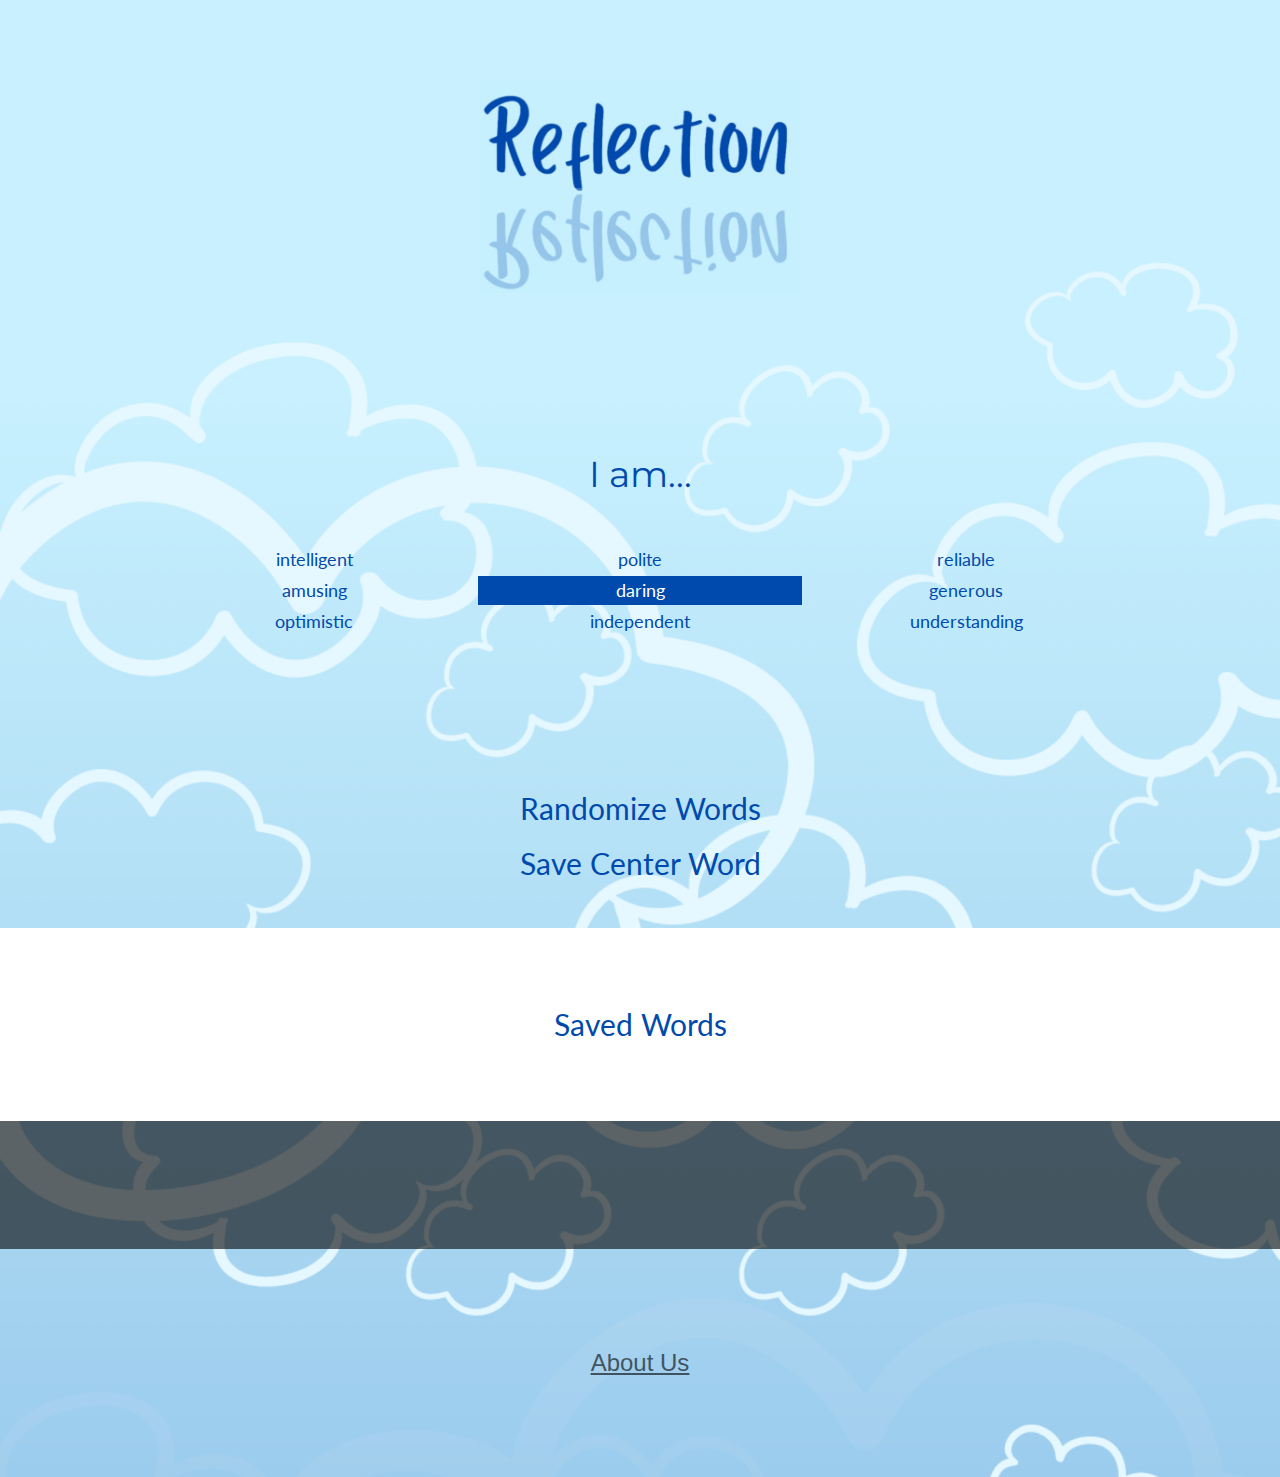
<file: website/index.html>
<!DOCTYPE html>
<html lang="en">
<title>Reflection</title>
<meta charset="UTF-8">
<meta name="viewport" content="width=device-width, initial-scale=1">
<link rel="stylesheet" type="text/css" href="style/style.css">
<link rel="stylesheet" type="text/css" href="style/mystyle.css">
<link rel="stylesheet" href="https://fonts.googleapis.com/css?family=Lato">
<link rel="stylesheet" href="https://fonts.googleapis.com/css?family=Montserrat">
<link rel="stylesheet" href="https://cdnjs.cloudflare.com/ajax/libs/font-awesome/4.7.0/css/font-awesome.min.css">
<script src="script.js"></script>
<script src="https://ajax.googleapis.com/ajax/libs/jquery/3.5.1/jquery.min.js"></script>
<style>
    h1,
    h2,
    h3,
    h4,
    h5,
    h6 {
        font-family: "Lato", sans-serif
    }

    .w3-bar,
    h1,
    button {
        font-family: "Montserrat", sans-serif
    }

    .fa-anchor,
    .fa-coffee {
        font-size: 200px
    }

    body {
        background-image: url("image/background.png");
        background-repeat: no-repeat;
        background-attachment: fixed;
        background-size: cover;
    }
</style>


<body onload="randomizeWords()">

    <!--
website hosting information: https://ucsdservicedesk.service-now.com/its?id=kb_article_view&sysparm_article=KB0030548&sys_kb_id=4f93c6aedb4b0c504cd8f06e0f9619b1
-->

    <!-- Header -->
    <header class="w3-container w3-center w3-padding-64  ">

        <h1 class="w3-margin w3-jumbo"><img class="scale25" src="image/reflection.jpeg" alt="Reflection"></h1>
<!--        <h1 class="w3-margin w3-jumbo">  <br> </h1>-->
        
        <!--  <button class="w3-button w3-black w3-padding-large w3-large w3-margin-top">Get Started</button>-->
    </header>

    <!-- First Grid -->
    <div class="w3-row-padding   w3-padding-64 w3-container">
<!--        <button type=button >Click me</button> -->
        <div class="w3-content">

            <h1 class="text-myDarkBlue w3-center">I am...</h1>

            <h5 class="w3-padding-32 text-myDarkBlue w3-center">

                <table style="width:100%; padding:px">
                    <tr >
                        <td id="0" onclick="clicked(id)">Kind</td>
                        <td id="1" onclick="clicked(id)">Thoughtful</td>
                        <td id="2" onclick="clicked(id)">Gentle</td>
                    </tr>
                    <tr>
                        <td id="3" onclick="clicked(id)">Amusing</td>
                        <td id="4" class="myDarkBlue w3-text-white">Creative</td>
                        <td id="5" onclick="clicked(id)">Helpful</td>
                    </tr>
                    <tr>
                        <td id="6" onclick="clicked(id)">Loyal</td>
                        <td id="7" onclick="clicked(id)">Compassionate</td>
                        <td id="8" onclick="clicked(id)">Funny</td>
                    </tr>
                </table>

            </h5>

        </div>
    </div>
    <!-- Second Grid -->
    <div class="w3-row-padding  w3-padding-32 w3-container ">
        <div class="w3-content w3-center text-myDarkBlue">

            <h2 onclick="randomizeWords()">Randomize Words</h2>
            <h2 onclick="saveCenterWord()">Save Center Word</h2>

        </div>
    </div>
    <!-- Third Grid -->
    <div class="w3-row-padding   w3-padding-64 w3-container w3-white ">
        <div class="w3-content w3-center text-myDarkBlue">

            <h2>Saved Words</h2>
            <h5 id="savedWords"> </h5>
            
<!--
            <h5 id="savedWord0" onclick="funct()">Amicable</h5>
            <h5 id="savedWord1"> Hardworking</h5>
-->
            <h2 id="prompt"> </h2>
        </div>
    </div>
    <!--
<div class="w3-row-padding  myLightBlue w3-padding-64 w3-container">
  <div class="w3-content">
    <div class="w3-twothird">
      <h1 class="w3-text-white">About Me</h1>
      <h5 class="w3-padding-32 w3-text-white">Hello! I am a PhD student in the Bioinformatics and Systems Biology Program at the University of California, San Diego. </h5>

      <p class="w3-text-white">I graduated from University of California, Santa Cruz with a BS in Bioinformatics. My research interests include graphs (like genome graphs), algorithms, and genomic variation. I am involved in the Graduate Bioinformatics Council (GBIC) as the Director of Community Events. In my free time I enjoy solving puzzles from jigsaw puzzles to nonograms.</p>
    </div>

    <div class="w3-third w3-center">
      <img class="scale30 w3-padding-64 circleImage" src="image/headshot.jpeg" alt="Emily Kobayashi">
    </div>
  </div>
</div>
-->


    <div class="w3-container w3-black w3-center w3-opacity w3-padding-64">
        <!--    <h1 class="w3-margin w3-xlarge">Quote of the day: live life</h1>-->
    </div>

    <!-- Footer -->
    <footer class="w3-container w3-padding-64 w3-center w3-opacity">
        <div class="w3-xlarge w3-padding-32">
            <!--    
    <i class="fa fa-facebook-official w3-hover-opacity"></i>
    <i class="fa fa-instagram w3-hover-opacity"></i>
    <i class="fa fa-snapchat w3-hover-opacity"></i>
    <i class="fa fa-pinterest-p w3-hover-opacity"></i>
    <i class="fa fa-twitter w3-hover-opacity"></i>
-->
            <!--
            <a href="https://github.com/emikoifish"><i class="fa fa-github w3-hover-opacity"></i></a>
            <a href="https://www.linkedin.com/in/emilykobayashi/"><i class="fa fa-linkedin w3-hover-opacity"></i></a>
-->
             <a href="aboutus.html">About Us</a>

        </div>
        <!-- <p>Powered by <a href="https://www.w3schools.com/w3css/default.asp" target="_blank">w3.css</a></p>-->
    </footer>

    <script>
        // Used to toggle the menu on small screens when clicking on the menu button
        function myFunction() {
            var x = document.getElementById("navDemo");
            if (x.className.indexOf("w3-show") == -1) {
                x.className += " w3-show";
            } else {
                x.className = x.className.replace(" w3-show", "");
            }
        }
    </script>

</body></html>
</file>
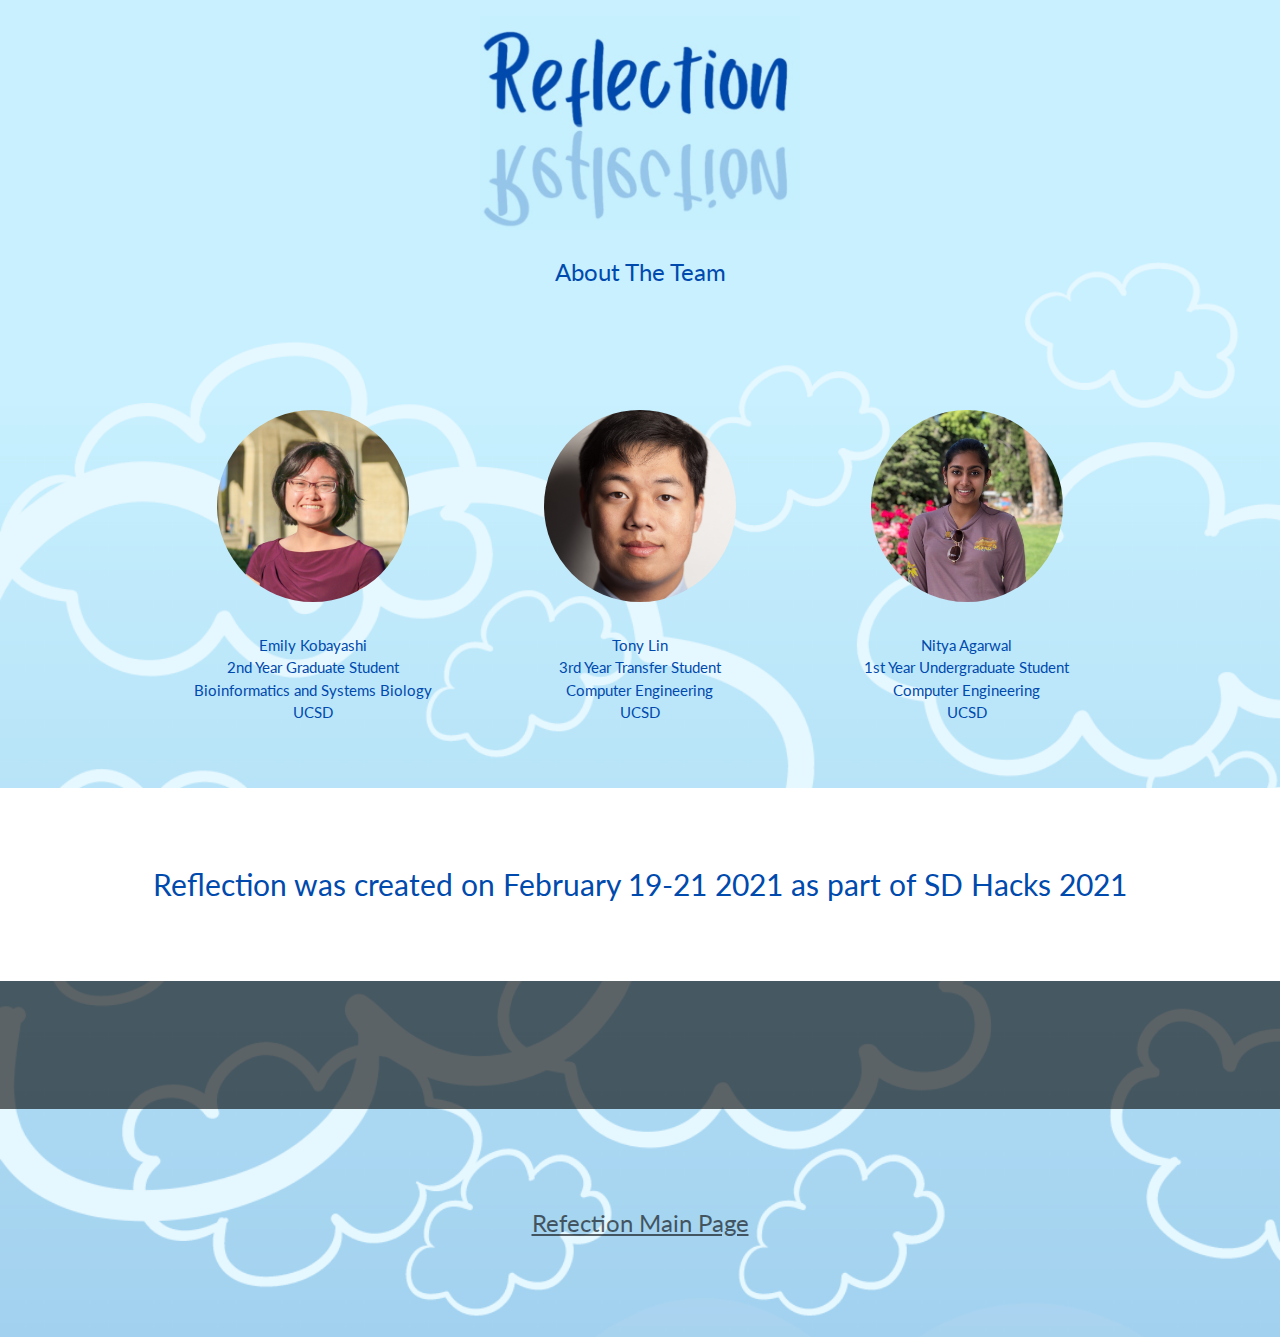
<file: website/aboutus.html>
<!DOCTYPE html>
<html lang="en">
<title>About Us</title>
<meta charset="UTF-8">
<meta name="viewport" content="width=device-width, initial-scale=1">
<link rel="stylesheet" type="text/css" href="style/style.css">
   <link rel="stylesheet" type="text/css" href="style/mystyle.css">
<link rel="stylesheet" href="https://fonts.googleapis.com/css?family=Lato">
<link rel="stylesheet" href="https://fonts.googleapis.com/css?family=Montserrat">
<link rel="stylesheet" href="https://cdnjs.cloudflare.com/ajax/libs/font-awesome/4.7.0/css/font-awesome.min.css">
<style>
body,h1,h2,h3,h4,h5,h6 {font-family: "Lato", sans-serif}
.w3-bar,h1,button {font-family: "Montserrat", sans-serif}
.fa-anchor,.fa-coffee {font-size:200px}
body {
        background-image: url("image/background.png");
        background-repeat: no-repeat;
        background-attachment: fixed;
        background-size: cover;
    }
</style>
<body>

<!--
website hosting information: https://ucsdservicedesk.service-now.com/its?id=kb_article_view&sysparm_article=KB0030548&sys_kb_id=4f93c6aedb4b0c504cd8f06e0f9619b1
-->
   
<!-- Header -->
<header class="w3-container w3-center" >
   
  <h1 class="w3-margin w3-jumbo"><img class="scale25 " src="image/reflection.jpeg" alt="reflection"></h1>
    <p class="w3-xlarge text-myDarkBlue">About The Team</p>
<!--  <button class="w3-button w3-black w3-padding-large w3-large w3-margin-top">Get Started</button>-->
</header>

<!-- First Grid -->
<div class="w3-row-padding   w3-padding-64 w3-container text-myDarkBlue">
  <div class="w3-content">
    <div class="w3-third w3-center">
      <img class="scale15 w3-padding-32 circleImage" src="image/headshot_cropped.jpg" alt="Emily Kobayashi">
        <br>Emily Kobayashi
        <br>2nd Year Graduate Student 
        <br>Bioinformatics and Systems Biology
        <br>UCSD
    </div>
      <div class="w3-third  w3-center">
      <img class="scale15 w3-padding-32 circleImage" src="image/Tony.jpg" alt="Tony Lin">
        <br>Tony Lin
        <br>3rd Year Transfer Student 
        <br>Computer Engineering
        <br>UCSD
    </div>
      <div class="w3-third w3-center">
      <img class="scale15 w3-padding-32 circleImage" src="image/nitya_cropped.jpg" alt="Nitya">
        <br>Nitya Agarwal
        <br>1st Year Undergraduate Student 
        <br>Computer Engineering
        <br>UCSD
    </div>
  </div>
</div>

<!-- Second Grid -->
<div class="w3-row-padding w3-white w3-padding-64 w3-container">
  <div class="w3-content w3-center text-myDarkBlue">
<!--
    <div class="w3-third w3-center">
      <img class="scale20 w3-padding-64 " src="image/flower.png" alt="flower">
    </div>

    <div class="w3-twothird">
      <h1>Publications</h1>
      <h5 class="w3-padding-32">To be added</h5>
-->

<!--
      <p class="w3-text-grey">Lorem ipsum dolor sit amet, consectetur adipiscing elit, sed do eiusmod tempor incididunt ut labore et dolore magna aliqua. Ut enim ad minim veniam, quis nostrud exercitation ullamco laboris nisi ut aliquip ex ea commodo consequat. Excepteur sint
        occaecat cupidatat non proident, sunt in culpa qui officia deserunt mollit anim id est laborum consectetur adipiscing elit, sed do eiusmod tempor incididunt ut labore et dolore magna aliqua. Ut enim ad minim veniam, quis nostrud exercitation ullamco
        laboris nisi ut aliquip ex ea commodo consequat.</p>
--> <h2>Reflection was created on February 19-21 2021 as part of SD Hacks 2021</h2>
    </div>
  </div>
</div>

<div class="w3-container w3-black w3-center w3-opacity w3-padding-64">
<!--    <h1 class="w3-margin w3-xlarge">Quote of the day: live life</h1>-->
    
</div>

<!-- Footer -->
<footer class="w3-container w3-padding-64 w3-center w3-opacity">  
  <div class="w3-xlarge w3-padding-32">

      <a href="index.html">Refection Main Page</a>
    
 </div>
<!-- <p>Powered by <a href="https://www.w3schools.com/w3css/default.asp" target="_blank">w3.css</a></p>-->
</footer>

<script>
// Used to toggle the menu on small screens when clicking on the menu button
function myFunction() {
  var x = document.getElementById("navDemo");
  if (x.className.indexOf("w3-show") == -1) {
    x.className += " w3-show";
  } else { 
    x.className = x.className.replace(" w3-show", "");
  }
}
</script>

</body>
</html>
</file>
<file: website/style/mystyle.css>
.scale70 {
    width: 70vw;
}

.scale30 {
    width: 30vw;
}

.scale25 {
    width: 25vw;
}
.scale20 {
    width: 20vw;
}
.scale15 {
    width: 15vw;
}

.myPink {
   background-color:#d43289
}

.myLightBlue {
   background-color:#C7F0FF
}
.myDarkBlue {
   background-color:#004AAD
}

.circleImage {
  border-radius: 50%;
}

.text-myDarkBlue,.hover-text-myDarkBlue:hover{color:#004AAD!important}


table {
  table-layout: fixed;
  width: 200px;
}





/* Tooltip container */
.tooltip {
  position: relative;
    
/*  display: inline-block;*/
 /* border-bottom: 1px dotted black;  If you want dots under the hoverable text */
}

/* Tooltip text */
.tooltip .tooltiptext {
  visibility: hidden;
  width: 120px;
  background-color: black;
  color: #fff;
  text-align: center;
  padding: 5px 0;
  border-radius: 6px;
  margin-left:10px;
 
  /* Position the tooltip text - see examples below! */
  position: absolute;
  z-index: 1;

  opacity: 0;
  transition: opacity 0.3s;
}

/* Show the tooltip text when you mouse over the tooltip container */
.tooltip:hover .tooltiptext {
  visibility: visible;
    opacity: 1;
}

.tooltip .tooltiptext::after {
  content: "";
  position: absolute;
  top: 50%;
  right: 100%;
  margin-top: -5px;

  border-width: 5px;
  border-style: solid;
  border-color: transparent black transparent transparent;
}
</file>
<file: website/style/style.css>
/* W3.CSS 4.13 June 2019 by Jan Egil and Borge Refsnes */
html{box-sizing:border-box}*,*:before,*:after{box-sizing:inherit}
/* Extract from normalize.css by Nicolas Gallagher and Jonathan Neal git.io/normalize */
html{-ms-text-size-adjust:100%;-webkit-text-size-adjust:100%}body{margin:0}
article,aside,details,figcaption,figure,footer,header,main,menu,nav,section{display:block}summary{display:list-item}
audio,canvas,progress,video{display:inline-block}progress{vertical-align:baseline}
audio:not([controls]){display:none;height:0}[hidden],template{display:none}
a{background-color:transparent}a:active,a:hover{outline-width:0}
abbr[title]{border-bottom:none;text-decoration:underline;text-decoration:underline dotted}
b,strong{font-weight:bolder}dfn{font-style:italic}mark{background:#ff0;color:#000}
small{font-size:80%}sub,sup{font-size:75%;line-height:0;position:relative;vertical-align:baseline}
sub{bottom:-0.25em}sup{top:-0.5em}figure{margin:1em 40px}img{border-style:none}
code,kbd,pre,samp{font-family:monospace,monospace;font-size:1em}hr{box-sizing:content-box;height:0;overflow:visible}
button,input,select,textarea,optgroup{font:inherit;margin:0}optgroup{font-weight:bold}
button,input{overflow:visible}button,select{text-transform:none}
button,[type=button],[type=reset],[type=submit]{-webkit-appearance:button}
button::-moz-focus-inner,[type=button]::-moz-focus-inner,[type=reset]::-moz-focus-inner,[type=submit]::-moz-focus-inner{border-style:none;padding:0}
button:-moz-focusring,[type=button]:-moz-focusring,[type=reset]:-moz-focusring,[type=submit]:-moz-focusring{outline:1px dotted ButtonText}
fieldset{border:1px solid #c0c0c0;margin:0 2px;padding:.35em .625em .75em}
legend{color:inherit;display:table;max-width:100%;padding:0;white-space:normal}textarea{overflow:auto}
[type=checkbox],[type=radio]{padding:0}
[type=number]::-webkit-inner-spin-button,[type=number]::-webkit-outer-spin-button{height:auto}
[type=search]{-webkit-appearance:textfield;outline-offset:-2px}
[type=search]::-webkit-search-decoration{-webkit-appearance:none}
::-webkit-file-upload-button{-webkit-appearance:button;font:inherit}
/* End extract */
html,body{font-family:Verdana,sans-serif;font-size:15px;line-height:1.5}html{overflow-x:hidden}
h1{font-size:36px}h2{font-size:30px}h3{font-size:24px}h4{font-size:20px}h5{font-size:18px}h6{font-size:16px}.w3-serif{font-family:serif}
h1,h2,h3,h4,h5,h6{font-family:"Segoe UI",Arial,sans-serif;font-weight:400;margin:10px 0}.w3-wide{letter-spacing:4px}
hr{border:0;border-top:1px solid #eee;margin:20px 0}
.w3-image{max-width:100%;height:auto}img{vertical-align:middle}a{color:inherit}
.w3-table,.w3-table-all{border-collapse:collapse;border-spacing:0;width:100%;display:table}.w3-table-all{border:1px solid #ccc}
.w3-bordered tr,.w3-table-all tr{border-bottom:1px solid #ddd}.w3-striped tbody tr:nth-child(even){background-color:#f1f1f1}
.w3-table-all tr:nth-child(odd){background-color:#fff}.w3-table-all tr:nth-child(even){background-color:#f1f1f1}
.w3-hoverable tbody tr:hover,.w3-ul.w3-hoverable li:hover{background-color:#ccc}.w3-centered tr th,.w3-centered tr td{text-align:center}
.w3-table td,.w3-table th,.w3-table-all td,.w3-table-all th{padding:8px 8px;display:table-cell;text-align:left;vertical-align:top}
.w3-table th:first-child,.w3-table td:first-child,.w3-table-all th:first-child,.w3-table-all td:first-child{padding-left:16px}
.w3-btn,.w3-button{border:none;display:inline-block;padding:8px 16px;vertical-align:middle;overflow:hidden;text-decoration:none;color:inherit;background-color:inherit;text-align:center;cursor:pointer;white-space:nowrap}
.w3-btn:hover{box-shadow:0 8px 16px 0 rgba(0,0,0,0.2),0 6px 20px 0 rgba(0,0,0,0.19)}
.w3-btn,.w3-button{-webkit-touch-callout:none;-webkit-user-select:none;-khtml-user-select:none;-moz-user-select:none;-ms-user-select:none;user-select:none}   
.w3-disabled,.w3-btn:disabled,.w3-button:disabled{cursor:not-allowed;opacity:0.3}.w3-disabled *,:disabled *{pointer-events:none}
.w3-btn.w3-disabled:hover,.w3-btn:disabled:hover{box-shadow:none}
.w3-badge,.w3-tag{background-color:#000;color:#fff;display:inline-block;padding-left:8px;padding-right:8px;text-align:center}.w3-badge{border-radius:50%}
.w3-ul{list-style-type:none;padding:0;margin:0}.w3-ul li{padding:8px 16px;border-bottom:1px solid #ddd}.w3-ul li:last-child{border-bottom:none}
.w3-tooltip,.w3-display-container{position:relative}.w3-tooltip .w3-text{display:none}.w3-tooltip:hover .w3-text{display:inline-block}
.w3-ripple:active{opacity:0.5}.w3-ripple{transition:opacity 0s}
.w3-input{padding:8px;display:block;border:none;border-bottom:1px solid #ccc;width:100%}
.w3-select{padding:9px 0;width:100%;border:none;border-bottom:1px solid #ccc}
.w3-dropdown-click,.w3-dropdown-hover{position:relative;display:inline-block;cursor:pointer}
.w3-dropdown-hover:hover .w3-dropdown-content{display:block}
.w3-dropdown-hover:first-child,.w3-dropdown-click:hover{background-color:#ccc;color:#000}
.w3-dropdown-hover:hover > .w3-button:first-child,.w3-dropdown-click:hover > .w3-button:first-child{background-color:#ccc;color:#000}
.w3-dropdown-content{cursor:auto;color:#000;background-color:#fff;display:none;position:absolute;min-width:160px;margin:0;padding:0;z-index:1}
.w3-check,.w3-radio{width:24px;height:24px;position:relative;top:6px}
.w3-sidebar{height:100%;width:200px;background-color:#fff;position:fixed!important;z-index:1;overflow:auto}
.w3-bar-block .w3-dropdown-hover,.w3-bar-block .w3-dropdown-click{width:100%}
.w3-bar-block .w3-dropdown-hover .w3-dropdown-content,.w3-bar-block .w3-dropdown-click .w3-dropdown-content{min-width:100%}
.w3-bar-block .w3-dropdown-hover .w3-button,.w3-bar-block .w3-dropdown-click .w3-button{width:100%;text-align:left;padding:8px 16px}
.w3-main,#main{transition:margin-left .4s}
.w3-modal{z-index:3;display:none;padding-top:100px;position:fixed;left:0;top:0;width:100%;height:100%;overflow:auto;background-color:rgb(0,0,0);background-color:rgba(0,0,0,0.4)}
.w3-modal-content{margin:auto;background-color:#fff;position:relative;padding:0;outline:0;width:600px}
.w3-bar{width:100%;overflow:hidden}.w3-center .w3-bar{display:inline-block;width:auto}
.w3-bar .w3-bar-item{padding:8px 16px;float:left;width:auto;border:none;display:block;outline:0}
.w3-bar .w3-dropdown-hover,.w3-bar .w3-dropdown-click{position:static;float:left}
.w3-bar .w3-button{white-space:normal}
.w3-bar-block .w3-bar-item{width:100%;display:block;padding:8px 16px;text-align:left;border:none;white-space:normal;float:none;outline:0}
.w3-bar-block.w3-center .w3-bar-item{text-align:center}.w3-block{display:block;width:100%}
.w3-responsive{display:block;overflow-x:auto}
.w3-container:after,.w3-container:before,.w3-panel:after,.w3-panel:before,.w3-row:after,.w3-row:before,.w3-row-padding:after,.w3-row-padding:before,
.w3-cell-row:before,.w3-cell-row:after,.w3-clear:after,.w3-clear:before,.w3-bar:before,.w3-bar:after{content:"";display:table;clear:both}
.w3-col,.w3-half,.w3-third,.w3-twothird,.w3-threequarter,.w3-quarter{float:left;width:100%}
.w3-col.s1{width:8.33333%}.w3-col.s2{width:16.66666%}.w3-col.s3{width:24.99999%}.w3-col.s4{width:33.33333%}
.w3-col.s5{width:41.66666%}.w3-col.s6{width:49.99999%}.w3-col.s7{width:58.33333%}.w3-col.s8{width:66.66666%}
.w3-col.s9{width:74.99999%}.w3-col.s10{width:83.33333%}.w3-col.s11{width:91.66666%}.w3-col.s12{width:99.99999%}
@media (min-width:601px){.w3-col.m1{width:8.33333%}.w3-col.m2{width:16.66666%}.w3-col.m3,.w3-quarter{width:24.99999%}.w3-col.m4,.w3-third{width:33.33333%}
.w3-col.m5{width:41.66666%}.w3-col.m6,.w3-half{width:49.99999%}.w3-col.m7{width:58.33333%}.w3-col.m8,.w3-twothird{width:66.66666%}
.w3-col.m9,.w3-threequarter{width:74.99999%}.w3-col.m10{width:83.33333%}.w3-col.m11{width:91.66666%}.w3-col.m12{width:99.99999%}}
@media (min-width:993px){.w3-col.l1{width:8.33333%}.w3-col.l2{width:16.66666%}.w3-col.l3{width:24.99999%}.w3-col.l4{width:33.33333%}
.w3-col.l5{width:41.66666%}.w3-col.l6{width:49.99999%}.w3-col.l7{width:58.33333%}.w3-col.l8{width:66.66666%}
.w3-col.l9{width:74.99999%}.w3-col.l10{width:83.33333%}.w3-col.l11{width:91.66666%}.w3-col.l12{width:99.99999%}}
.w3-rest{overflow:hidden}.w3-stretch{margin-left:-16px;margin-right:-16px}
.w3-content,.w3-auto{margin-left:auto;margin-right:auto}.w3-content{max-width:980px}.w3-auto{max-width:1140px}
.w3-cell-row{display:table;width:100%}.w3-cell{display:table-cell}
.w3-cell-top{vertical-align:top}.w3-cell-middle{vertical-align:middle}.w3-cell-bottom{vertical-align:bottom}
.w3-hide{display:none!important}.w3-show-block,.w3-show{display:block!important}.w3-show-inline-block{display:inline-block!important}
@media (max-width:1205px){.w3-auto{max-width:95%}}
@media (max-width:600px){.w3-modal-content{margin:0 10px;width:auto!important}.w3-modal{padding-top:30px}
.w3-dropdown-hover.w3-mobile .w3-dropdown-content,.w3-dropdown-click.w3-mobile .w3-dropdown-content{position:relative}	
.w3-hide-small{display:none!important}.w3-mobile{display:block;width:100%!important}.w3-bar-item.w3-mobile,.w3-dropdown-hover.w3-mobile,.w3-dropdown-click.w3-mobile{text-align:center}
.w3-dropdown-hover.w3-mobile,.w3-dropdown-hover.w3-mobile .w3-btn,.w3-dropdown-hover.w3-mobile .w3-button,.w3-dropdown-click.w3-mobile,.w3-dropdown-click.w3-mobile .w3-btn,.w3-dropdown-click.w3-mobile .w3-button{width:100%}}
@media (max-width:768px){.w3-modal-content{width:500px}.w3-modal{padding-top:50px}}
@media (min-width:993px){.w3-modal-content{width:900px}.w3-hide-large{display:none!important}.w3-sidebar.w3-collapse{display:block!important}}
@media (max-width:992px) and (min-width:601px){.w3-hide-medium{display:none!important}}
@media (max-width:992px){.w3-sidebar.w3-collapse{display:none}.w3-main{margin-left:0!important;margin-right:0!important}.w3-auto{max-width:100%}}
.w3-top,.w3-bottom{position:fixed;width:100%;z-index:1}.w3-top{top:0}.w3-bottom{bottom:0}
.w3-overlay{position:fixed;display:none;width:100%;height:100%;top:0;left:0;right:0;bottom:0;background-color:rgba(0,0,0,0.5);z-index:2}
.w3-display-topleft{position:absolute;left:0;top:0}.w3-display-topright{position:absolute;right:0;top:0}
.w3-display-bottomleft{position:absolute;left:0;bottom:0}.w3-display-bottomright{position:absolute;right:0;bottom:0}
.w3-display-middle{position:absolute;top:50%;left:50%;transform:translate(-50%,-50%);-ms-transform:translate(-50%,-50%)}
.w3-display-left{position:absolute;top:50%;left:0%;transform:translate(0%,-50%);-ms-transform:translate(-0%,-50%)}
.w3-display-right{position:absolute;top:50%;right:0%;transform:translate(0%,-50%);-ms-transform:translate(0%,-50%)}
.w3-display-topmiddle{position:absolute;left:50%;top:0;transform:translate(-50%,0%);-ms-transform:translate(-50%,0%)}
.w3-display-bottommiddle{position:absolute;left:50%;bottom:0;transform:translate(-50%,0%);-ms-transform:translate(-50%,0%)}
.w3-display-container:hover .w3-display-hover{display:block}.w3-display-container:hover span.w3-display-hover{display:inline-block}.w3-display-hover{display:none}
.w3-display-position{position:absolute}
.w3-circle{border-radius:50%}
.w3-round-small{border-radius:2px}.w3-round,.w3-round-medium{border-radius:4px}.w3-round-large{border-radius:8px}.w3-round-xlarge{border-radius:16px}.w3-round-xxlarge{border-radius:32px}
.w3-row-padding,.w3-row-padding>.w3-half,.w3-row-padding>.w3-third,.w3-row-padding>.w3-twothird,.w3-row-padding>.w3-threequarter,.w3-row-padding>.w3-quarter,.w3-row-padding>.w3-col{padding:0 8px}
.w3-container,.w3-panel{padding:0.01em 16px}.w3-panel{margin-top:16px;margin-bottom:16px}
.w3-code,.w3-codespan{font-family:Consolas,"courier new";font-size:16px}
.w3-code{width:auto;background-color:#fff;padding:8px 12px;border-left:4px solid #4CAF50;word-wrap:break-word}
.w3-codespan{color:crimson;background-color:#f1f1f1;padding-left:4px;padding-right:4px;font-size:110%}
.w3-card,.w3-card-2{box-shadow:0 2px 5px 0 rgba(0,0,0,0.16),0 2px 10px 0 rgba(0,0,0,0.12)}
.w3-card-4,.w3-hover-shadow:hover{box-shadow:0 4px 10px 0 rgba(0,0,0,0.2),0 4px 20px 0 rgba(0,0,0,0.19)}
.w3-spin{animation:w3-spin 2s infinite linear}@keyframes w3-spin{0%{transform:rotate(0deg)}100%{transform:rotate(359deg)}}
.w3-animate-fading{animation:fading 10s infinite}@keyframes fading{0%{opacity:0}50%{opacity:1}100%{opacity:0}}
.w3-animate-opacity{animation:opac 0.8s}@keyframes opac{from{opacity:0} to{opacity:1}}
.w3-animate-top{position:relative;animation:animatetop 0.4s}@keyframes animatetop{from{top:-300px;opacity:0} to{top:0;opacity:1}}
.w3-animate-left{position:relative;animation:animateleft 0.4s}@keyframes animateleft{from{left:-300px;opacity:0} to{left:0;opacity:1}}
.w3-animate-right{position:relative;animation:animateright 0.4s}@keyframes animateright{from{right:-300px;opacity:0} to{right:0;opacity:1}}
.w3-animate-bottom{position:relative;animation:animatebottom 0.4s}@keyframes animatebottom{from{bottom:-300px;opacity:0} to{bottom:0;opacity:1}}
.w3-animate-zoom {animation:animatezoom 0.6s}@keyframes animatezoom{from{transform:scale(0)} to{transform:scale(1)}}
.w3-animate-input{transition:width 0.4s ease-in-out}.w3-animate-input:focus{width:100%!important}
.w3-opacity,.w3-hover-opacity:hover{opacity:0.60}.w3-opacity-off,.w3-hover-opacity-off:hover{opacity:1}
.w3-opacity-max{opacity:0.25}.w3-opacity-min{opacity:0.75}
.w3-greyscale-max,.w3-grayscale-max,.w3-hover-greyscale:hover,.w3-hover-grayscale:hover{filter:grayscale(100%)}
.w3-greyscale,.w3-grayscale{filter:grayscale(75%)}.w3-greyscale-min,.w3-grayscale-min{filter:grayscale(50%)}
.w3-sepia{filter:sepia(75%)}.w3-sepia-max,.w3-hover-sepia:hover{filter:sepia(100%)}.w3-sepia-min{filter:sepia(50%)}
.w3-tiny{font-size:10px!important}.w3-small{font-size:12px!important}.w3-medium{font-size:15px!important}.w3-large{font-size:18px!important}
.w3-xlarge{font-size:24px!important}.w3-xxlarge{font-size:36px!important}.w3-xxxlarge{font-size:48px!important}.w3-jumbo{font-size:64px!important}
.w3-left-align{text-align:left!important}.w3-right-align{text-align:right!important}.w3-justify{text-align:justify!important}.w3-center{text-align:center!important}
.w3-border-0{border:0!important}.w3-border{border:1px solid #ccc!important}
.w3-border-top{border-top:1px solid #ccc!important}.w3-border-bottom{border-bottom:1px solid #ccc!important}
.w3-border-left{border-left:1px solid #ccc!important}.w3-border-right{border-right:1px solid #ccc!important}
.w3-topbar{border-top:6px solid #ccc!important}.w3-bottombar{border-bottom:6px solid #ccc!important}
.w3-leftbar{border-left:6px solid #ccc!important}.w3-rightbar{border-right:6px solid #ccc!important}
.w3-section,.w3-code{margin-top:16px!important;margin-bottom:16px!important}
.w3-margin{margin:16px!important}.w3-margin-top{margin-top:16px!important}.w3-margin-bottom{margin-bottom:16px!important}
.w3-margin-left{margin-left:16px!important}.w3-margin-right{margin-right:16px!important}
.w3-padding-small{padding:4px 8px!important}.w3-padding{padding:8px 16px!important}.w3-padding-large{padding:12px 24px!important}
.w3-padding-16{padding-top:16px!important;padding-bottom:16px!important}.w3-padding-24{padding-top:24px!important;padding-bottom:24px!important}
.w3-padding-32{padding-top:32px!important;padding-bottom:32px!important}.w3-padding-48{padding-top:48px!important;padding-bottom:48px!important}
.w3-padding-64{padding-top:64px!important;padding-bottom:64px!important}
.w3-left{float:left!important}.w3-right{float:right!important}
.w3-button:hover{color:#000!important;background-color:#ccc!important}
.w3-transparent,.w3-hover-none:hover{background-color:transparent!important}
.w3-hover-none:hover{box-shadow:none!important}
 Colors 
.w3-amber,.w3-hover-amber:hover{color:#000!important;background-color:#ffc107!important}
.w3-aqua,.w3-hover-aqua:hover{color:#000!important;background-color:#00ffff!important}
.w3-blue,.w3-hover-blue:hover{color:#fff!important;background-color:#2196F3!important}
.w3-light-blue,.w3-hover-light-blue:hover{color:#000!important;background-color:#87CEEB!important}
.w3-brown,.w3-hover-brown:hover{color:#fff!important;background-color:#795548!important}
.w3-cyan,.w3-hover-cyan:hover{color:#000!important;background-color:#00bcd4!important}
.w3-blue-grey,.w3-hover-blue-grey:hover,.w3-blue-gray,.w3-hover-blue-gray:hover{color:#fff!important;background-color:#607d8b!important}
.w3-green,.w3-hover-green:hover{color:#fff!important;background-color:#4CAF50!important}
.w3-light-green,.w3-hover-light-green:hover{color:#000!important;background-color:#8bc34a!important}
.w3-indigo,.w3-hover-indigo:hover{color:#fff!important;background-color:#3f51b5!important}
.w3-khaki,.w3-hover-khaki:hover{color:#000!important;background-color:#f0e68c!important}
.w3-lime,.w3-hover-lime:hover{color:#000!important;background-color:#cddc39!important}
.w3-orange,.w3-hover-orange:hover{color:#000!important;background-color:#ff9800!important}
.w3-deep-orange,.w3-hover-deep-orange:hover{color:#fff!important;background-color:#ff5722!important}
.w3-pink,.w3-hover-pink:hover{color:#fff!important;background-color:#e91e63!important}
.w3-purple,.w3-hover-purple:hover{color:#fff!important;background-color:#9c27b0!important}
.w3-deep-purple,.w3-hover-deep-purple:hover{color:#fff!important;background-color:#673ab7!important}
.w3-red,.w3-hover-red:hover{color:#fff!important;background-color:#f44336!important}
.w3-sand,.w3-hover-sand:hover{color:#000!important;background-color:#fdf5e6!important}
.w3-teal,.w3-hover-teal:hover{color:#fff!important;background-color:#009688!important}
.w3-yellow,.w3-hover-yellow:hover{color:#000!important;background-color:#ffeb3b!important}
.w3-white,.w3-hover-white:hover{color:#000!important;background-color:#fff!important}
.w3-black,.w3-hover-black:hover{color:#fff!important;background-color:#000!important}
.w3-grey,.w3-hover-grey:hover,.w3-gray,.w3-hover-gray:hover{color:#000!important;background-color:#9e9e9e!important}
.w3-light-grey,.w3-hover-light-grey:hover,.w3-light-gray,.w3-hover-light-gray:hover{color:#000!important;background-color:#f1f1f1!important}
.w3-dark-grey,.w3-hover-dark-grey:hover,.w3-dark-gray,.w3-hover-dark-gray:hover{color:#fff!important;background-color:#616161!important}
.w3-pale-red,.w3-hover-pale-red:hover{color:#000!important;background-color:#ffdddd!important}
.w3-pale-green,.w3-hover-pale-green:hover{color:#000!important;background-color:#ddffdd!important}
.w3-pale-yellow,.w3-hover-pale-yellow:hover{color:#000!important;background-color:#ffffcc!important}
.w3-pale-blue,.w3-hover-pale-blue:hover{color:#000!important;background-color:#ddffff!important}
.w3-text-amber,.w3-hover-text-amber:hover{color:#ffc107!important}
.w3-text-aqua,.w3-hover-text-aqua:hover{color:#00ffff!important}
.w3-text-blue,.w3-hover-text-blue:hover{color:#2196F3!important}
.w3-text-light-blue,.w3-hover-text-light-blue:hover{color:#87CEEB!important}
.w3-text-brown,.w3-hover-text-brown:hover{color:#795548!important}
.w3-text-cyan,.w3-hover-text-cyan:hover{color:#00bcd4!important}
.w3-text-blue-grey,.w3-hover-text-blue-grey:hover,.w3-text-blue-gray,.w3-hover-text-blue-gray:hover{color:#607d8b!important}
.w3-text-green,.w3-hover-text-green:hover{color:#4CAF50!important}
.w3-text-light-green,.w3-hover-text-light-green:hover{color:#8bc34a!important}
.w3-text-indigo,.w3-hover-text-indigo:hover{color:#3f51b5!important}
.w3-text-khaki,.w3-hover-text-khaki:hover{color:#b4aa50!important}
.w3-text-lime,.w3-hover-text-lime:hover{color:#cddc39!important}
.w3-text-orange,.w3-hover-text-orange:hover{color:#ff9800!important}
.w3-text-deep-orange,.w3-hover-text-deep-orange:hover{color:#ff5722!important}
.w3-text-pink,.w3-hover-text-pink:hover{color:#e91e63!important}
.w3-text-purple,.w3-hover-text-purple:hover{color:#9c27b0!important}
.w3-text-deep-purple,.w3-hover-text-deep-purple:hover{color:#673ab7!important}
.w3-text-red,.w3-hover-text-red:hover{color:#f44336!important}
.w3-text-sand,.w3-hover-text-sand:hover{color:#fdf5e6!important}
.w3-text-teal,.w3-hover-text-teal:hover{color:#009688!important}
.w3-text-yellow,.w3-hover-text-yellow:hover{color:#d2be0e!important}
.w3-text-white,.w3-hover-text-white:hover{color:#fff!important}
.w3-text-black,.w3-hover-text-black:hover{color:#000!important}
.w3-text-grey,.w3-hover-text-grey:hover,.w3-text-gray,.w3-hover-text-gray:hover{color:#757575!important}
.w3-text-light-grey,.w3-hover-text-light-grey:hover,.w3-text-light-gray,.w3-hover-text-light-gray:hover{color:#f1f1f1!important}
.w3-text-dark-grey,.w3-hover-text-dark-grey:hover,.w3-text-dark-gray,.w3-hover-text-dark-gray:hover{color:#3a3a3a!important}
.w3-border-amber,.w3-hover-border-amber:hover{border-color:#ffc107!important}
.w3-border-aqua,.w3-hover-border-aqua:hover{border-color:#00ffff!important}
.w3-border-blue,.w3-hover-border-blue:hover{border-color:#2196F3!important}
.w3-border-light-blue,.w3-hover-border-light-blue:hover{border-color:#87CEEB!important}
.w3-border-brown,.w3-hover-border-brown:hover{border-color:#795548!important}
.w3-border-cyan,.w3-hover-border-cyan:hover{border-color:#00bcd4!important}
.w3-border-blue-grey,.w3-hover-border-blue-grey:hover,.w3-border-blue-gray,.w3-hover-border-blue-gray:hover{border-color:#607d8b!important}
.w3-border-green,.w3-hover-border-green:hover{border-color:#4CAF50!important}
.w3-border-light-green,.w3-hover-border-light-green:hover{border-color:#8bc34a!important}
.w3-border-indigo,.w3-hover-border-indigo:hover{border-color:#3f51b5!important}
.w3-border-khaki,.w3-hover-border-khaki:hover{border-color:#f0e68c!important}
.w3-border-lime,.w3-hover-border-lime:hover{border-color:#cddc39!important}
.w3-border-orange,.w3-hover-border-orange:hover{border-color:#ff9800!important}
.w3-border-deep-orange,.w3-hover-border-deep-orange:hover{border-color:#ff5722!important}
.w3-border-pink,.w3-hover-border-pink:hover{border-color:#e91e63!important}
.w3-border-purple,.w3-hover-border-purple:hover{border-color:#9c27b0!important}
.w3-border-deep-purple,.w3-hover-border-deep-purple:hover{border-color:#673ab7!important}
.w3-border-red,.w3-hover-border-red:hover{border-color:#f44336!important}
.w3-border-sand,.w3-hover-border-sand:hover{border-color:#fdf5e6!important}
.w3-border-teal,.w3-hover-border-teal:hover{border-color:#009688!important}
.w3-border-yellow,.w3-hover-border-yellow:hover{border-color:#ffeb3b!important}
.w3-border-white,.w3-hover-border-white:hover{border-color:#fff!important}
.w3-border-black,.w3-hover-border-black:hover{border-color:#000!important}
.w3-border-grey,.w3-hover-border-grey:hover,.w3-border-gray,.w3-hover-border-gray:hover{border-color:#9e9e9e!important}
.w3-border-light-grey,.w3-hover-border-light-grey:hover,.w3-border-light-gray,.w3-hover-border-light-gray:hover{border-color:#f1f1f1!important}
.w3-border-dark-grey,.w3-hover-border-dark-grey:hover,.w3-border-dark-gray,.w3-hover-border-dark-gray:hover{border-color:#616161!important}
.w3-border-pale-red,.w3-hover-border-pale-red:hover{border-color:#ffe7e7!important}.w3-border-pale-green,.w3-hover-border-pale-green:hover{border-color:#e7ffe7!important}
.w3-border-pale-yellow,.w3-hover-border-pale-yellow:hover{border-color:#ffffcc!important}.w3-border-pale-blue,.w3-hover-border-pale-blue:hover{border-color:#e7ffff!important}
</file>
